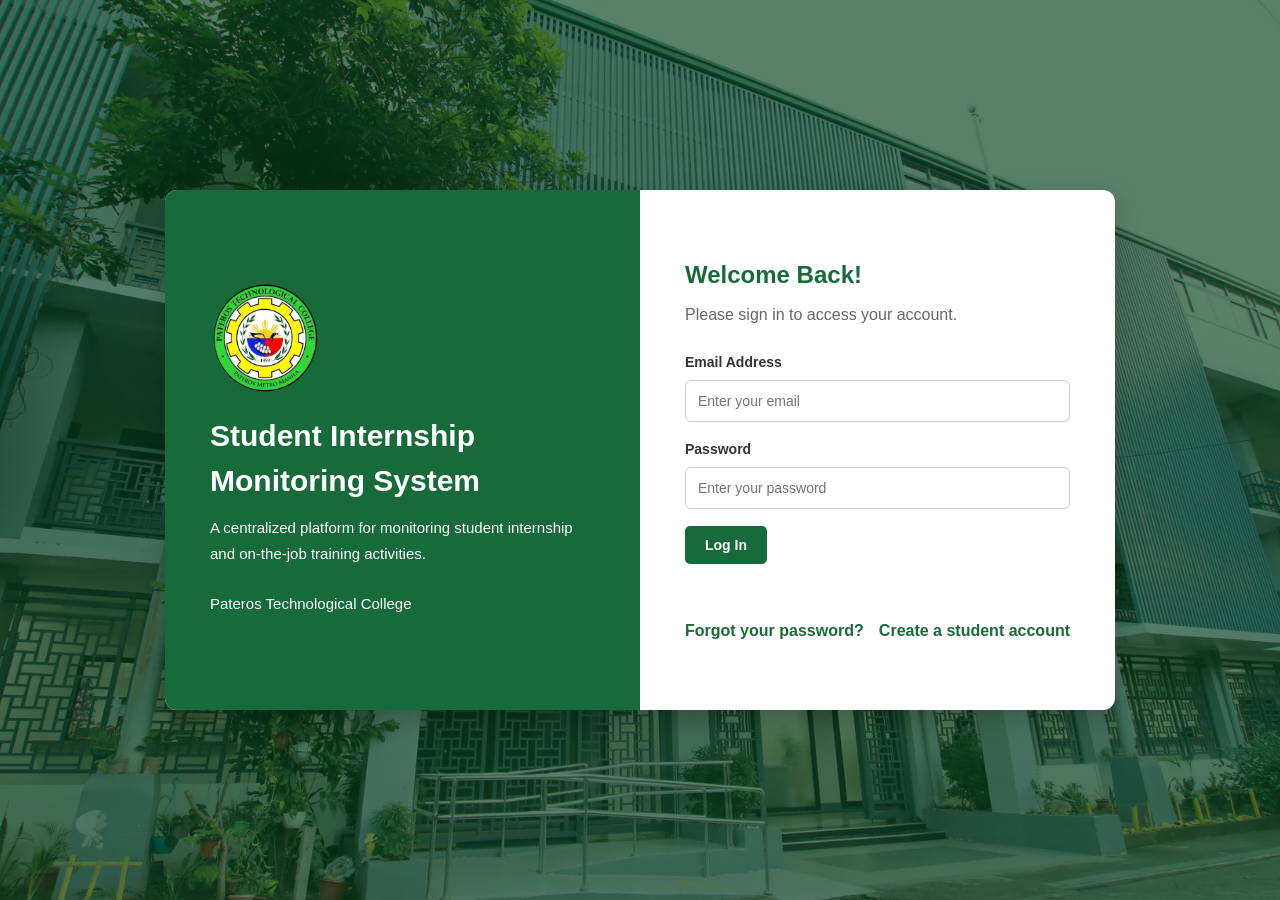
<file: index.html>
<!DOCTYPE html>
<html lang="en">
<head>
    <meta charset="UTF-8">
    <meta name="viewport" content="width=device-width, initial-scale=1.0">
    <title>PTC OJT Monitoring System | Login</title>
    <link rel="stylesheet" href="css/style.css">
</head>
<body>

<main class="login-page">
    <div class="login-container">

        <section class="login-left">
            <img src="css/js/assets/images/ptc-logo.png" alt="PTC Logo">

            <h1>Student Internship<br>Monitoring System</h1>

            <p>
                A centralized platform for monitoring student internship
                and on-the-job training activities.
            </p>

            <p style="margin-top: 25px;">
                Pateros Technological College
            </p>
        </section>

        <section class="login-right">
            <h2>Welcome Back!</h2>
            <p>Please sign in to access your account.</p>

            <form id="loginForm" class="login-form">

                <div class="form-group">
                    <label for="loginEmail">Email Address</label>
                    <input
                        type="email"
                        id="loginEmail"
                        placeholder="Enter your email"
                        required
                    >
                </div>

                <div class="form-group">
                    <label for="loginPassword">Password</label>
                    <input
                        type="password"
                        id="loginPassword"
                        placeholder="Enter your password"
                        required
                    >
                </div>

                <button type="submit" class="primary-button">
                    Log In
                </button>

            </form>

            <p id="loginMessage" class="message"></p>

            <div class="login-links">
                <a href="#" id="forgotPasswordLink">
                    Forgot your password?
                </a>

                <a href="register.html">
                    Create a student account
                </a>
            </div>

            <section id="recoverySection" class="hidden form-container">

                <h3>Recover Student Account</h3>

                <p>
                    Enter your registered student number and email address.
                </p>

                <form id="recoveryForm">

                    <div class="form-group">
                        <label for="recoveryNumber">Student Number</label>
                        <input type="text" id="recoveryNumber" required>
                    </div>

                    <div class="form-group">
                        <label for="recoveryEmail">Registered Email</label>
                        <input type="email" id="recoveryEmail" required>
                    </div>

                    <div class="form-group">
                        <label for="newPassword">New Password</label>
                        <input
                            type="password"
                            id="newPassword"
                            minlength="6"
                            required
                        >
                    </div>

                    <div class="form-actions">
                        <button type="submit" class="primary-button">
                            Reset Password
                        </button>
                    </div>

                </form>

                <p id="recoveryMessage" class="message"></p>

            </section>

        

        </section>

    </div>
</main>

<script src="css/js/app.js"></script>

</body>
</html>
</file>
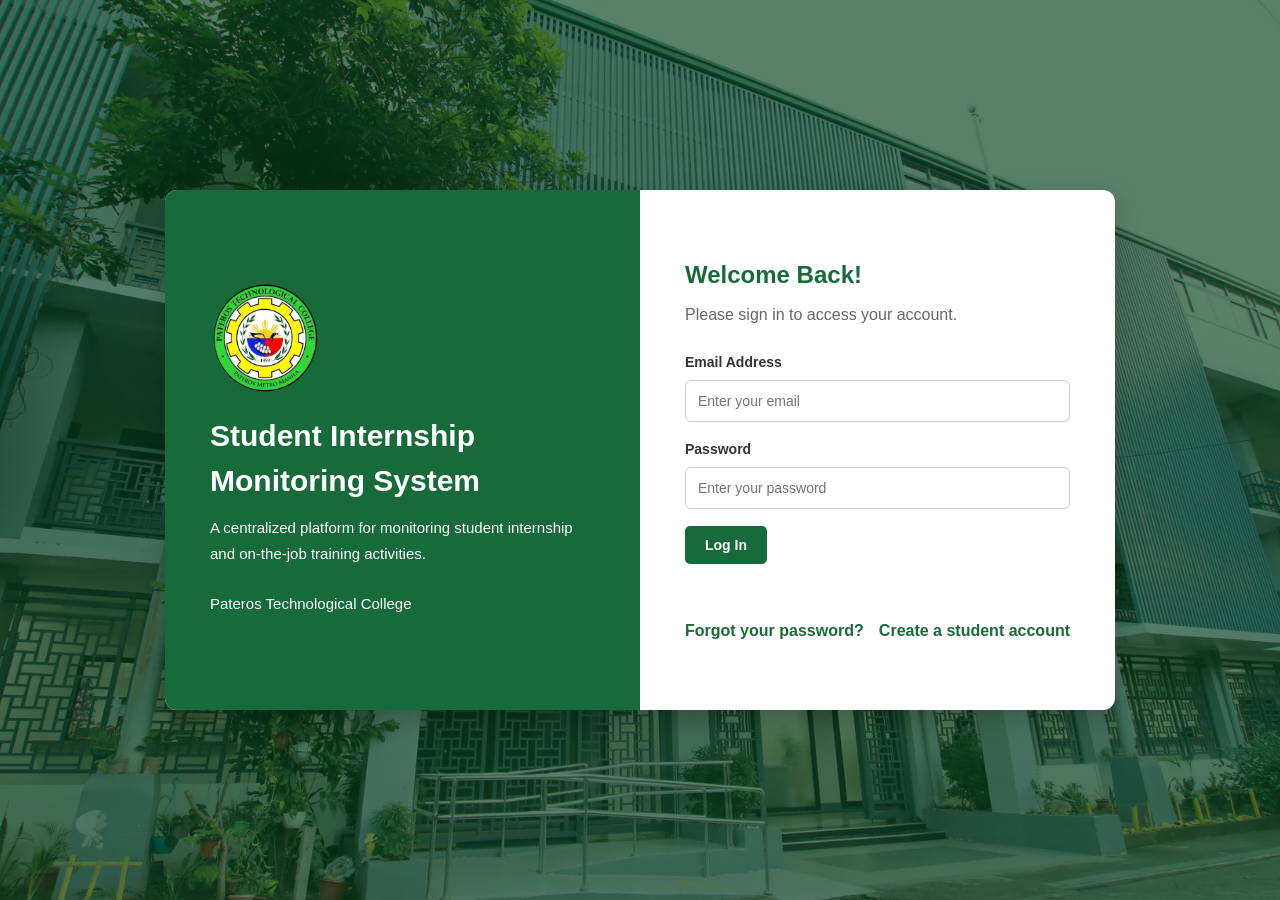
<file: admin.html>
<!DOCTYPE html>
<html lang="en">
<head>
    <meta charset="UTF-8">
    <meta name="viewport" content="width=device-width, initial-scale=1.0">
    <title>Administrator Dashboard | PTC OJT</title>
    <link rel="stylesheet" href="css/style.css">
</head>
<body>

<header class="admin-header">
    <div class="brand">
        <img src="css/js/assets/images/ptc-logo.png" alt="PTC Logo">
        <div>
            <h2>PTC OJT</h2>
            <span>MONITORING SYSTEM</span>
        </div>
    </div>

    <div class="header-right">
        <span>System Administrator</span>
        <button id="adminLogoutButton" class="logout-button">Log Out</button>
    </div>
</header>

<div class="dashboard-layout">

    <!-- SIDEBAR -->
    <aside class="dashboard-sidebar">
        <div class="sidebar-heading">
            <h3>Administrator</h3>
            <p>Navigation Menu</p>
        </div>

        <nav class="sidebar-nav">
            <a href="#admin-overview" class="sidebar-link active">
                <span class="sidebar-icon">⌂</span>
                Dashboard
            </a>

            <a href="#student-registrations" class="sidebar-link">
                <span class="sidebar-icon">♙</span>
                Student Registrations
            </a>
        </nav>

        <div class="sidebar-bottom">
            <button id="adminSidebarLogout" class="sidebar-logout">
                Log Out
            </button>
        </div>
    </aside>

    <!-- MAIN CONTENT -->
    <main class="admin-container dashboard-main">

        <section class="admin-welcome" id="admin-overview">
            <h1>Administrator Dashboard</h1>
            <p>Manage student account registrations and approvals.</p>
        </section>

        <!-- DASHBOARD STATISTICS -->
        <section class="dashboard-stats">
            <div class="stat-card">
                <h3 id="totalStudents">0</h3>
                <p>Total Students</p>
            </div>

            <div class="stat-card">
                <h3 id="pendingStudents">0</h3>
                <p>Pending Registrations</p>
            </div>

            <div class="stat-card">
                <h3 id="approvedStudents">0</h3>
                <p>Approved Accounts</p>
            </div>
        </section>

        <!-- STUDENT REGISTRATIONS -->
        <section class="student-list-section" id="student-registrations">
            <h2>Student Registrations</h2>
            <p>Review student account registration requests.</p>

            <p id="adminMessage" class="message"></p>

            <div class="table-wrapper">
                <table>
                    <thead>
                        <tr>
                            <th>Full Name</th>
                            <th>Student Number</th>
                            <th>Email</th>
                            <th>Course and Section</th>
                            <th>Status</th>
                            <th>Action</th>
                        </tr>
                    </thead>

                    <tbody id="studentTableBody"></tbody>
                </table>
            </div>
        </section>

    </main>
</div>

<script src="css/js/app.js"></script>

</body>
</html>
</file>
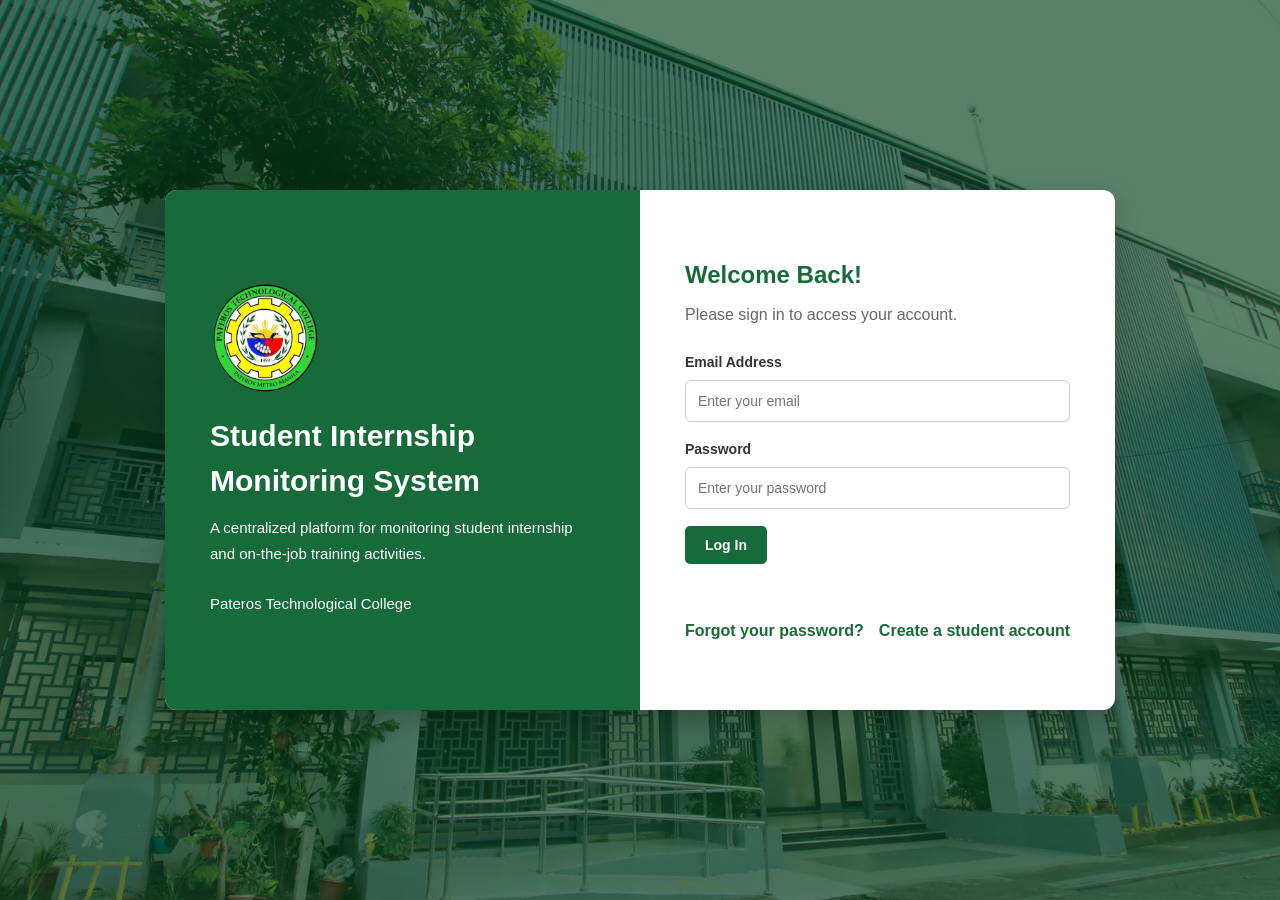
<file: ojt-professor.html>
<!DOCTYPE html>
<html lang="en">
<head>
    <meta charset="UTF-8">
    <meta name="viewport" content="width=device-width, initial-scale=1.0">
    <title>OJT Professor Dashboard | PTC OJT</title>
    <link rel="stylesheet" href="css/style.css">
</head>
<body>

<header class="admin-header">
    <div class="brand">
        <img src="css/js/assets/images/ptc-logo.png" alt="PTC Logo">
        <div>
            <h2>PTC OJT</h2>
            <span>MONITORING SYSTEM</span>
        </div>
    </div>

    <div class="header-right">
        <span>OJT Professor</span>
        <button id="professorLogoutButton" class="logout-button">Log Out</button>
    </div>
</header>

<div class="dashboard-layout">

    <!-- SIDEBAR -->
    <aside class="dashboard-sidebar">
        <div class="sidebar-heading">
            <h3>OJT Professor</h3>
            <p>Navigation Menu</p>
        </div>

        <nav class="sidebar-nav">
            <a href="#professor-dashboard" class="sidebar-link active">
                <span class="sidebar-icon">⌂</span>
                Dashboard
            </a>

            <a href="#students" class="sidebar-link">
                <span class="sidebar-icon">♙</span>
                Student Records
            </a>

            <a href="#placements" class="sidebar-link">
                <span class="sidebar-icon">⌂</span>
                Company Placements
            </a>

            <a href="#requirements" class="sidebar-link">
                <span class="sidebar-icon">▤</span>
                Requirements
            </a>

            <a href="#daily-reports" class="sidebar-link">
                <span class="sidebar-icon">▣</span>
                Daily Reports
            </a>

            <a href="#weekly-reports" class="sidebar-link">
                <span class="sidebar-icon">▤</span>
                Weekly Reports
            </a>

            <a href="#evaluations" class="sidebar-link">
                <span class="sidebar-icon">★</span>
                Evaluation Forms
            </a>

            <a href="#progress" class="sidebar-link">
                <span class="sidebar-icon">◷</span>
                Student Progress
            </a>

            <a href="#reports" class="sidebar-link">
                <span class="sidebar-icon">▥</span>
                Monitoring Reports
            </a>
        </nav>

        <div class="sidebar-bottom">
            <button id="professorSidebarLogout" class="sidebar-logout">
                Log Out
            </button>
        </div>
    </aside>

    <!-- MAIN CONTENT -->
    <main class="admin-container dashboard-main">

        <!-- DASHBOARD -->
        <section class="admin-welcome" id="professor-dashboard">
            <h1>OJT Professor Dashboard</h1>
            <p>Monitor student internship activities and OJT progress.</p>
        </section>

        <!-- STATISTICS -->
        <section class="dashboard-stats">
            <div class="stat-card">
                <h3 id="professorTotalStudents">0</h3>
                <p>Total OJT Students</p>
            </div>

            <div class="stat-card">
                <h3 id="professorPendingPlacements">0</h3>
                <p>Pending Company Placements</p>
            </div>

            <div class="stat-card">
                <h3 id="professorPendingReports">0</h3>
                <p>Submitted Reports</p>
            </div>
        </section>

        <!-- STUDENT RECORDS -->
        <section class="student-list-section" id="students">
            <h2>Student Records</h2>
            <p>View the registered students and their account information.</p>

            <div class="table-wrapper">
                <table>
                    <thead>
                <tr>
                   <th>Student Name</th>
                    <th>Student Number</th>
                  <th>Email</th>
                   <th>Course and Section</th>
                </tr>
                </thead>

                    <tbody id="professorStudentTableBody"></tbody>
                </table>
            </div>
        </section>

        <!-- COMPANY PLACEMENTS -->
        <section class="student-list-section" id="placements">
            <h2>Company Placement Requests</h2>
            <p>Review and approve or reject student company placement submissions.</p>

            <div class="table-wrapper">
                <table>
                    <thead>
                        <tr>
                            <th>Student Name</th>
                            <th>Company Name</th>
                            <th>Company Address</th>
                            <th>Contact Person</th>
                            <th>Contact Number</th>
                            <th>Status</th>
                            <th>Action</th>
                        </tr>
                    </thead>

                    <tbody id="professorPlacementTableBody"></tbody>
                </table>
            </div>
        </section>

        <!-- REQUIREMENTS -->
        <section class="student-list-section" id="requirements">
            <h2>Student Requirements</h2>
            <p>Review submitted OJT requirements and provide verification feedback.</p>

            <div class="table-wrapper">
                <table>
                    <thead>
                        <tr>
                            <th>Student Name</th>
                            <th>Requirement</th>
                            <th>Submitted File</th>
                            <th>Date Submitted</th>
                            <th>Status</th>
                            <th>Action</th>
                        </tr>
                    </thead>

                    <tbody id="professorRequirementTable"></tbody>
                </table>
            </div>
        </section>

        <!-- DAILY REPORTS -->
        <section class="student-list-section" id="daily-reports">
            <h2>Daily Attendance and Activity Reports</h2>
            <p>Monitor student attendance, activities, and rendered hours.</p>

            <div class="table-wrapper">
                <table>
                    <thead>
                        <tr>
                            <th>Student Name</th>
                            <th>Date</th>
                            <th>Time In</th>
                            <th>Time Out</th>
                            <th>Activities</th>
                            <th>Rendered Hours</th>
                        </tr>
                    </thead>

                    <tbody id="professorDailyReportTableBody"></tbody>
                </table>
            </div>
        </section>

        <!-- WEEKLY REPORTS -->
        <section class="student-list-section" id="weekly-reports">
            <h2>Weekly Narrative Reports</h2>
            <p>View student weekly activities and submitted pictures.</p>

            <div class="table-wrapper">
                <table>
                    <thead>
                        <tr>
                            <th>Student Name</th>
                            <th>Week Start</th>
                            <th>Week End</th>
                            <th>Narrative Report</th>
                            <th>Pictures</th>
                            <th>Date Submitted</th>
                        </tr>
                    </thead>

                    <tbody id="professorWeeklyReportTableBody"></tbody>
                </table>
            </div>
        </section>

        <!-- EVALUATION FORMS -->
        <section class="student-list-section" id="evaluations">
            <h2>Evaluation Forms</h2>
            <p>Upload the evaluation form that students can download and print for their company supervisor.</p>

            <form id="evaluationFormUpload" class="form-container">

                <div class="form-group">
                    <label for="evaluationTitle">Evaluation Form Title</label>
                    <input
                        type="text"
                        id="evaluationTitle"
                        placeholder="Enter evaluation form title"
                        required
                    >
                </div>

                <div class="form-group">
                    <label for="evaluationDescription">Description</label>
                    <textarea
                        id="evaluationDescription"
                        placeholder="Enter a short description"
                    ></textarea>
                </div>

                <div class="form-group">
                    <label for="evaluationFile">Select Evaluation Form</label>
                    <input
                        type="file"
                        id="evaluationFile"
                        accept=".pdf,.jpg,.jpeg,.png"
                        required
                    >
                </div>

                <button type="submit" class="primary-button">
                    Upload Evaluation Form
                </button>

                <p id="evaluationMessage" class="message"></p>
            </form>

            <h3>Uploaded Evaluation Forms</h3>

            <div class="table-wrapper">
                <table>
                    <thead>
                        <tr>
                            <th>Form Title</th>
                            <th>Description</th>
                            <th>File</th>
                            <th>Date Uploaded</th>
                            <th>Action</th>
                        </tr>
                    </thead>

                    <tbody id="professorEvaluationTable"></tbody>
                </table>
            </div>
        </section>

        <!-- STUDENT PROGRESS -->
        <section class="student-list-section" id="progress">
            <h2>Student OJT Progress</h2>
            <p>Monitor the rendered hours and submitted OJT records of students.</p>

            <div class="table-wrapper">
                <table>
                    <thead>
                        <tr>
                            <th>Student Name</th>
                            <th>Company</th>
                            <th>Rendered Hours</th>
                            <th>Required Hours</th>
                            <th>Daily Reports</th>
                            <th>Weekly Reports</th>
                            <th>Requirements</th>
                        </tr>
                    </thead>

                    <tbody id="professorProgressTable"></tbody>
                </table>
            </div>
        </section>

        <!-- MONITORING REPORTS -->
        <section class="student-list-section" id="reports">
            <h2>OJT Monitoring Reports</h2>
            <p>View the overall OJT monitoring summary.</p>

            <div class="dashboard-stats report-stats">
                <div class="stat-card">
                    <h3 id="reportTotalHours">0</h3>
                    <p>Total Rendered Hours</p>
                </div>

                <div class="stat-card">
                    <h3 id="reportDailyCount">0</h3>
                    <p>Total Daily Reports</p>
                </div>

                <div class="stat-card">
                    <h3 id="reportWeeklyCount">0</h3>
                    <p>Total Weekly Reports</p>
                </div>
            </div>

            <button id="printReportButton" class="primary-button">
                Print Monitoring Report
            </button>
        </section>

    </main>
</div>

<script src="css/js/app.js"></script>

</body>
</html>
</file>
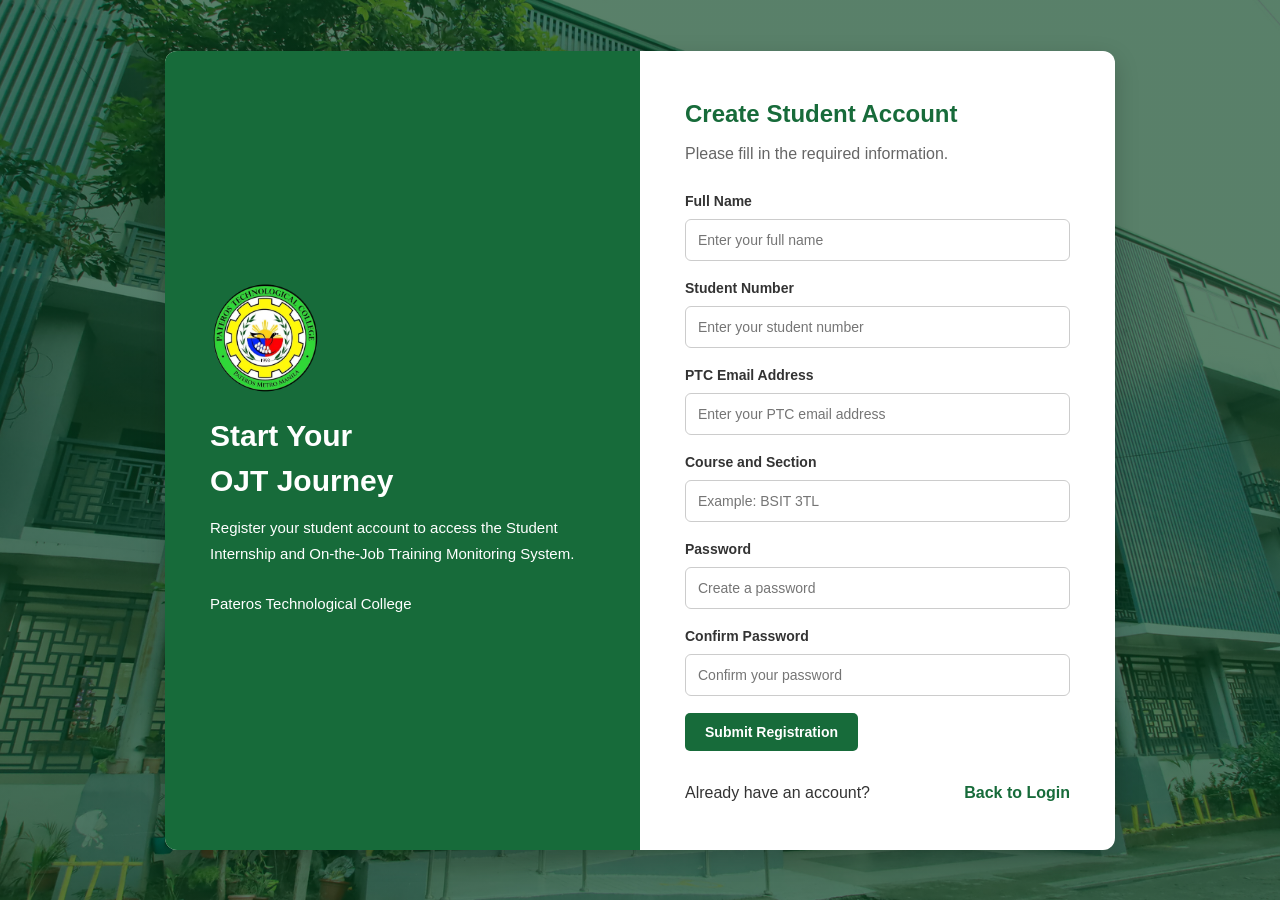
<file: register.html>
<!DOCTYPE html>
<html lang="en">
<head>
    <meta charset="UTF-8">
    <meta name="viewport" content="width=device-width, initial-scale=1.0">
    <title>PTC OJT Monitoring System | Registration</title>
    <link rel="stylesheet" href="css/style.css">
</head>
<body>

<main class="login-page">
    <div class="login-container">

        <section class="login-left">
            <img src="css/js/assets/images/ptc-logo.png" alt="PTC Logo">

            <h1>Start Your<br>OJT Journey</h1>

            <p>
                Register your student account to access the Student
                Internship and On-the-Job Training Monitoring System.
            </p>

            <p style="margin-top: 25px;">
                Pateros Technological College
            </p>
        </section>

        <section class="login-right">

            <h2>Create Student Account</h2>
            <p>Please fill in the required information.</p>

            <form id="registrationForm" class="login-form">

                <div class="form-group">
                    <label for="studentName">Full Name</label>
                    <input
                        type="text"
                        id="studentName"
                        placeholder="Enter your full name"
                        required
                    >
                </div>

                <div class="form-group">
                    <label for="studentNumber">Student Number</label>
                    <input
                        type="text"
                        id="studentNumber"
                        placeholder="Enter your student number"
                        required
                    >
                </div>

                <div class="form-group">
                    <label for="studentEmail">PTC Email Address</label>
                    <input
                        type="email"
                        id="studentEmail"
                        placeholder="Enter your PTC email address"
                        required
                    >
                </div>

                <div class="form-group">
                    <label for="studentCourse">Course and Section</label>
                    <input
                        type="text"
                        id="studentCourse"
                        placeholder="Example: BSIT 3TL"
                        required
                    >
                </div>

                <div class="form-group">
                    <label for="studentPassword">Password</label>
                    <input
                        type="password"
                        id="studentPassword"
                        minlength="6"
                        placeholder="Create a password"
                        required
                    >
                </div>

                <div class="form-group">
                    <label for="confirmPassword">Confirm Password</label>
                    <input
                        type="password"
                        id="confirmPassword"
                        placeholder="Confirm your password"
                        required
                    >
                </div>

                <button type="submit" class="primary-button">
                    Submit Registration
                </button>

                <p id="registrationMessage" class="message"></p>

            </form>

            <div class="login-links">
                <span>Already have an account?</span>
                <a href="index.html">Back to Login</a>
            </div>

        </section>

    </div>
</main>

<script src="css/js/app.js"></script>

</body>
</html>
</file>
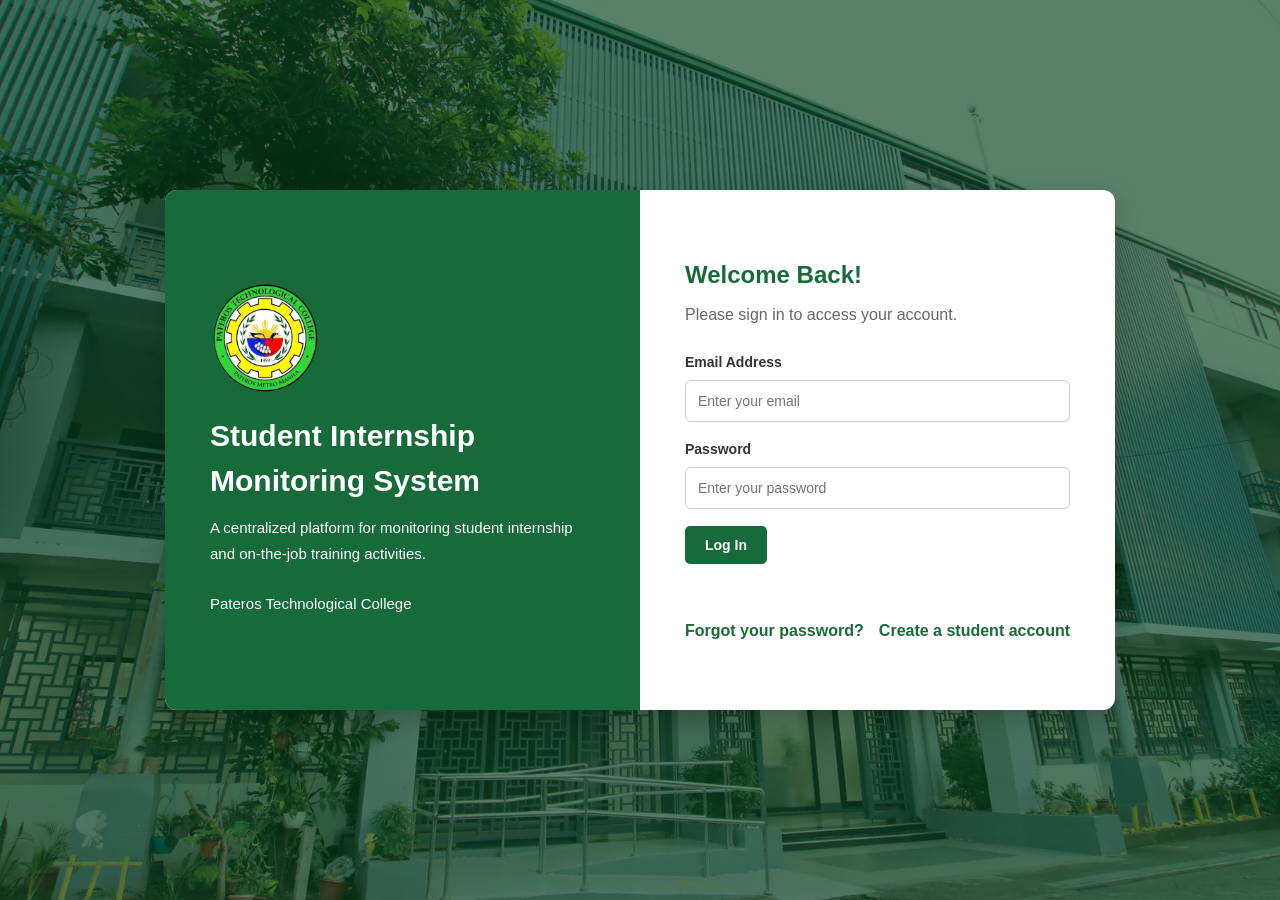
<file: student.html>
<!DOCTYPE html>
<html lang="en">
<head>
    <meta charset="UTF-8">
    <meta name="viewport" content="width=device-width, initial-scale=1.0">
    <title>Student Dashboard | PTC OJT</title>
    <link rel="stylesheet" href="css/style.css">
</head>
<body>

<header class="admin-header">
    <div class="brand">
        <img src="css/js/assets/images/ptc-logo.png" alt="PTC Logo">
        <div>
            <h2>PTC OJT</h2>
            <span>MONITORING SYSTEM</span>
        </div>
    </div>

    <div class="header-right">
        <span>Student Intern</span>
        <button id="logoutButton" class="logout-button">Log Out</button>
    </div>
</header>

<div class="dashboard-layout">

    <!-- SIDEBAR -->
    <aside class="dashboard-sidebar">
        <div class="sidebar-heading">
            <h3>Student Intern</h3>
            <p>Navigation Menu</p>
        </div>

        <nav class="sidebar-nav">
            <a href="#studentDashboard" class="sidebar-link active">
                <span class="sidebar-icon">⌂</span>
                Dashboard
            </a>

            <a href="#profile" class="sidebar-link">
                <span class="sidebar-icon">♙</span>
                My Profile
            </a>

            <a href="#placement" class="sidebar-link">
                <span class="sidebar-icon">⌂</span>
                Company Placement
            </a>

            <a href="#ojt-hours-target" class="sidebar-link">
                <span class="sidebar-icon">◷</span>
                Required OJT Hours
            </a>

            <a href="#requirements" class="sidebar-link">
                <span class="sidebar-icon">▤</span>
                Requirements
            </a>

            <a href="#dailyReports" class="sidebar-link">
                <span class="sidebar-icon">▣</span>
                Daily Attendance
            </a>

            <a href="#weeklyReports" class="sidebar-link">
                <span class="sidebar-icon">▤</span>
                Weekly Reports
            </a>

            <a href="#evaluations" class="sidebar-link">
                <span class="sidebar-icon">★</span>
                Evaluation Forms
            </a>

            <a href="#progress" class="sidebar-link">
                <span class="sidebar-icon">◴</span>
                OJT Progress
            </a>
        </nav>

        <div class="sidebar-bottom">
            <button id="studentSidebarLogout" class="sidebar-logout">
                Log Out
            </button>
        </div>
    </aside>

    <!-- MAIN CONTENT -->
    <main class="admin-container dashboard-main" id="studentDashboard">

        <!-- DASHBOARD -->
        <section class="admin-welcome" id="student-overview">
            <h1>Welcome, <span id="studentName">Student</span>!</h1>
            <p>Welcome to your PTC OJT Monitoring System dashboard.</p>
        </section>

        <!-- DASHBOARD STATISTICS -->
        <section class="dashboard-stats">
            <div class="stat-card">
                <h3 id="ojtStatus">Not Started</h3>
                <p>OJT Status</p>
            </div>

            <div class="stat-card">
                <h3 id="accountStatus">Pending</h3>
                <p>Account Status</p>
            </div>

            <div class="stat-card">
                <h3 id="renderedHours">0</h3>
                <p>Rendered Hours</p>
            </div>
        </section>

        <!-- STUDENT PROFILE -->
        <section class="student-profile-section" id="profile">
            <div class="section-heading-row">
                <div>
                    <h2>My Profile</h2>
                    <p>View and manage your student information.</p>
                </div>

                <button type="button" id="editProfileButton" class="secondary-button">
                    Edit Information
                </button>
            </div>

            <div class="profile-details">
                <div class="profile-item">
                    <strong>Full Name</strong>
                    <span id="profileName">-</span>
                </div>

                <div class="profile-item">
                    <strong>Student Number</strong>
                    <span id="profileNumber">-</span>
                </div>

                <div class="profile-item">
                    <strong>PTC Email</strong>
                    <span id="profileEmail">-</span>
                </div>

                <div class="profile-item">
                    <strong>Course and Section</strong>
                    <span id="profileCourse">-</span>
                </div>
            </div>

            <!-- EDIT PROFILE FORM -->
            <form id="editProfileForm" class="form-container hidden">

                <h3>Edit Student Information</h3>

                <div class="form-group">
                    <label for="editProfileName">Full Name</label>
                    <input
                        type="text"
                        id="editProfileName"
                        required
                    >
                </div>

                <div class="form-group">
                    <label for="editProfileEmail">PTC Email</label>
                    <input
                        type="email"
                        id="editProfileEmail"
                        required
                    >
                </div>

                <div class="form-group">
                    <label for="editProfileCourse">Course and Section</label>
                    <input
                        type="text"
                        id="editProfileCourse"
                        required
                    >
                </div>

                <div class="form-actions">
                    <button type="submit" class="primary-button">
                        Save Changes
                    </button>

                    <button type="button" id="cancelProfileEdit" class="secondary-button">
                        Cancel
                    </button>
                </div>

                <p id="profileEditMessage" class="message"></p>
            </form>
        </section>

        <!-- COMPANY PLACEMENT -->
        <section class="student-profile-section" id="placement">
            <h2>Company Placement</h2>
            <p>Submit your proposed OJT company placement for professor review.</p>

            <div class="placement-information">
                <p>
                    <strong>Company Name:</strong>
                    <span id="studentCompanyName">Not submitted</span>
                </p>

                <p>
                    <strong>Company Address:</strong>
                    <span id="studentCompanyAddress">Not submitted</span>
                </p>

                <p>
                    <strong>Placement Status:</strong>
                    <span id="studentPlacementStatus">Not Submitted</span>
                </p>

                <p id="placementFeedback" class="message"></p>
            </div>

            <form id="placementForm" class="form-container">

                <h3>Submit Company Placement</h3>

                <div class="form-group">
                    <label for="companyName">Company Name</label>
                    <input
                        type="text"
                        id="companyName"
                        placeholder="Enter company name"
                        required
                    >
                </div>

                <div class="form-group">
                    <label for="companyAddress">Company Address</label>
                    <input
                        type="text"
                        id="companyAddress"
                        placeholder="Enter company address"
                        required
                    >
                </div>

                <div class="form-group">
                    <label for="companyContactPerson">Contact Person</label>
                    <input
                        type="text"
                        id="companyContactPerson"
                        placeholder="Enter contact person"
                        required
                    >
                </div>

                <div class="form-group">
                    <label for="companyContactNumber">Contact Number</label>
                    <input
                        type="tel"
                        id="companyContactNumber"
                        placeholder="Enter contact number"
                        required
                    >
                </div>

                <button type="submit" id="placementSubmitButton" class="primary-button">
                    Submit Company Placement
                </button>

                <p id="placementMessage" class="message"></p>
            </form>
        </section>

        <!-- LOCKED OJT FEATURES -->
        <div id="unlockedOjtFeatures" class="hidden">

            <!-- REQUIRED OJT HOURS -->
            <section class="student-profile-section" id="ojt-hours-target">
                <h2>Required OJT Hours</h2>
                <p>
                    Set your required OJT hours before submitting daily attendance.
                    Use the total hours required by your program.
                </p>

                <form id="requiredHoursForm" class="form-container">

                    <div class="form-group">
                        <label for="requiredOjtHours">Required OJT Hours</label>
                        <input
                            type="number"
                            id="requiredOjtHours"
                            min="1"
                            step="1"
                            placeholder="Enter your required OJT hours"
                            required
                        >
                    </div>

                    <button type="submit" id="saveRequiredHoursButton" class="primary-button">
                        Save Required Hours
                    </button>

                    <p id="requiredHoursMessage" class="message"></p>
                </form>

                <p>
                    <strong>Current Target:</strong>
                    <span id="requiredHoursDisplay">Not yet set</span>
                </p>
            </section>

            <!-- REQUIREMENTS -->
            <section class="student-list-section" id="requirements">
                <h2>OJT Requirements</h2>
                <p>Upload the documents required for your OJT.</p>

                <form id="requirementForm" class="form-container">

                    <div class="form-group">
                        <label for="requirementName">Requirement Name</label>
                        <input
                            type="text"
                            id="requirementName"
                            placeholder="Enter requirement name"
                            required
                        >
                    </div>

                    <div class="form-group">
                        <label for="requirementFile">Upload Requirement File</label>
                        <input
                            type="file"
                            id="requirementFile"
                            required
                        >
                    </div>

                    <button type="submit" class="primary-button">
                        Submit Requirement
                    </button>

                    <p id="requirementMessage" class="message"></p>
                </form>

                <h3>Submitted Requirements</h3>

                <div class="table-wrapper">
                    <table>
                        <thead>
                            <tr>
                                <th>Requirement</th>
                                <th>Submitted File</th>
                                <th>Date Submitted</th>
                                <th>Status</th>
                                <th>Feedback</th>
                            </tr>
                        </thead>

                        <tbody id="studentRequirementTable"></tbody>
                    </table>
                </div>
            </section>

            <!-- DAILY ATTENDANCE -->
            <section class="student-list-section" id="dailyReports">
                <h2>Daily Attendance and Activity Report</h2>
                <p>Record your daily attendance and activities during your OJT.</p>

                <p id="dailyHoursLockMessage" class="message"></p>

                <form id="dailyReportForm" class="form-container">

                    <div class="form-group">
                        <label for="reportDate">Attendance Date</label>
                        <input
                            type="date"
                            id="reportDate"
                            required
                        >
                    </div>

                    <div class="form-group">
                        <label for="timeIn">Time In</label>
                        <input
                            type="time"
                            id="timeIn"
                            required
                        >
                    </div>

                    <div class="form-group">
                        <label for="timeOut">Time Out</label>
                        <input
                            type="time"
                            id="timeOut"
                            required
                        >
                    </div>

                    <div class="form-group">
                        <label for="dailyActivities">Daily Activities</label>
                        <textarea
                            id="dailyActivities"
                            placeholder="Describe the activities you performed today"
                            required
                        ></textarea>
                    </div>

                    <button type="submit" class="primary-button">
                        Submit Daily Report
                    </button>

                    <p id="dailyReportMessage" class="message"></p>
                </form>

                <h3>Daily Attendance History</h3>

                <div class="table-wrapper">
                    <table>
                        <thead>
                            <tr>
                                <th>Date</th>
                                <th>Time In</th>
                                <th>Time Out</th>
                                <th>Activities</th>
                                <th>Rendered Hours</th>
                            </tr>
                        </thead>

                        <tbody id="studentDailyReportHistory"></tbody>
                    </table>
                </div>
            </section>

            <!-- WEEKLY REPORTS -->
            <section class="student-list-section" id="weeklyReports">
                <h2>Weekly Narrative Report</h2>
                <p>
                    Submit your weekly OJT activities and upload at least five pictures
                    as documentation.
                </p>

                <form id="weeklyReportForm" class="form-container">

                    <div class="form-group">
                        <label for="weekStart">Week Start Date</label>
                        <input
                            type="date"
                            id="weekStart"
                            required
                        >
                    </div>

                    <div class="form-group">
                        <label for="weekEnd">Week End Date</label>
                        <input
                            type="date"
                            id="weekEnd"
                            required
                        >
                    </div>

                    <div class="form-group">
                        <label for="weeklyNarrative">Weekly Narrative</label>
                        <textarea
                            id="weeklyNarrative"
                            placeholder="Describe your activities and experiences for the week"
                            required
                        ></textarea>
                    </div>

                    <div class="form-group">
                        <label for="weeklyPictures">Upload Pictures (Minimum of 5)</label>
                        <input
                            type="file"
                            id="weeklyPictures"
                            accept="image/*"
                            multiple
                            required
                        >
                    </div>

                    <button type="submit" class="primary-button">
                        Submit Weekly Report
                    </button>

                    <p id="weeklyReportMessage" class="message"></p>
                </form>

                <h3>Weekly Report History</h3>

                <div class="table-wrapper">
                    <table>
                        <thead>
                            <tr>
                                <th>Week Start</th>
                                <th>Week End</th>
                                <th>Narrative</th>
                                <th>Pictures</th>
                                <th>Date Submitted</th>
                            </tr>
                        </thead>

                        <tbody id="studentWeeklyReportHistory"></tbody>
                    </table>
                </div>
            </section>

            <!-- EVALUATION FORMS -->
            <section class="student-list-section" id="evaluations">
                <h2>Company Evaluation Forms</h2>
                <p>
                    Download and print the evaluation form. Give it to your company
                    supervisor for completion.
                </p>

                <div class="table-wrapper">
                    <table>
                        <thead>
                            <tr>
                                <th>Evaluation Form</th>
                                <th>Description</th>
                                <th>File</th>
                                <th>Date Uploaded</th>
                            </tr>
                        </thead>

                        <tbody id="studentEvaluationTable"></tbody>
                    </table>
                </div>
            </section>

            <!-- OJT PROGRESS -->
            <section class="student-profile-section" id="progress">
                <h2>My OJT Progress</h2>
                <p>Monitor your rendered hours and submitted OJT records.</p>

                <div class="progress-information">
                    <p>
                        <strong>Company:</strong>
                        <span id="progressCompany">Not yet approved</span>
                    </p>

                    <p>
                        <strong>Rendered Hours:</strong>
                        <span id="progressHours">0</span>
                    </p>

                    <p>
                        <strong>Daily Reports:</strong>
                        <span id="progressDailyCount">0</span>
                    </p>

                    <p>
                        <strong>Weekly Reports:</strong>
                        <span id="progressWeeklyCount">0</span>
                    </p>

                    <p>
                        <strong>Submitted Requirements:</strong>
                        <span id="progressRequirementCount">0</span>
                    </p>
                </div>

                <div class="progress-summary">
                    <div class="progress-label-row">
                        <strong>OJT Completion</strong>
                        <strong id="progressPercent">0%</strong>
                    </div>

                    <div class="progress-bar-track" id="progressBarTrack">
                        <div class="progress-bar-fill" id="progressBarFill"></div>
                    </div>

                    <div class="progress-hours-details">
                        <p>
                            Completed:
                            <strong id="completedHours">0 hours</strong>
                        </p>

                        <p>
                            Remaining:
                            <strong id="remainingHours">Not yet set</strong>
                        </p>

                        <p>
                            Required:
                            <strong id="progressRequiredHours">Not yet set</strong>
                        </p>
                    </div>
                </div>
            </section>

        </div>

        <!-- LOCKED FEATURE MESSAGE -->
        <section id="placementLockMessage" class="student-profile-section">
            <h2>OJT Features Locked</h2>
            <p>
                Your OJT features will become available after your proposed company
                placement has been approved by your OJT Professor.
            </p>
        </section>

    </main>
</div>

<script src="css/js/app.js"></script>

</body>
</html>
</file>
<file: css/style.css>
/* =========================================
   GENERAL SETTINGS
========================================= */

* {
    margin: 0;
    padding: 0;
    box-sizing: border-box;
}

html {
    scroll-behavior: smooth;
    scroll-padding-top: 25px;
}

body {
    font-family: Arial, sans-serif;
    background-color: #f4f7f5;
    color: #333;
    line-height: 1.5;
}

.hidden {
    display: none !important;
}

button,
input,
textarea,
select {
    font-family: inherit;
}

button {
    cursor: pointer;
}

.message {
    margin-top: 12px;
    font-size: 14px;
}

.success-message {
    color: #176b3a;
}

.error-message {
    color: #c62828;
}

/* =========================================
   LOGIN AND REGISTRATION
========================================= */

.login-page {
    min-height: 100vh;
    display: flex;
    align-items: center;
    justify-content: center;
    padding: 25px;
    background-image: linear-gradient(
        rgba(0, 60, 25, 0.65),
        rgba(0, 60, 25, 0.65)
    ), url("../css/js/assets/images/ptc-background.jpg");
    background-size: cover;
    background-position: center;
}

.login-container {
    width: 100%;
    max-width: 950px;
    min-height: 520px;
    display: grid;
    grid-template-columns: 1fr 1fr;
    background: white;
    border-radius: 12px;
    overflow: hidden;
    box-shadow: 0 8px 25px rgba(0, 0, 0, 0.2);
}

.login-left {
    background: #176b3a;
    color: white;
    padding: 45px;
    display: flex;
    flex-direction: column;
    justify-content: center;
}

.login-left img {
    width: 110px;
    height: 110px;
    object-fit: contain;
    margin-bottom: 20px;
}

.login-left h1 {
    font-size: 30px;
    margin-bottom: 12px;
}

.login-left p {
    font-size: 15px;
    line-height: 1.7;
}

.login-right {
    padding: 45px;
    display: flex;
    flex-direction: column;
    justify-content: center;
}

.login-right h2 {
    color: #176b3a;
    margin-bottom: 10px;
}

.login-right > p {
    color: #666;
    margin-bottom: 25px;
}

.login-form,
.form-container {
    width: 100%;
}

.form-group {
    display: flex;
    flex-direction: column;
    margin-bottom: 17px;
}

.form-group label {
    font-weight: 600;
    font-size: 14px;
    margin-bottom: 7px;
}

.form-group input,
.form-group textarea,
.form-group select {
    width: 100%;
    padding: 12px;
    border: 1px solid #ccc;
    border-radius: 6px;
    font-size: 14px;
    background: white;
    color: #333;
}

.form-group textarea {
    min-height: 110px;
    resize: vertical;
}

.form-group input:focus,
.form-group textarea:focus,
.form-group select:focus {
    outline: none;
    border-color: #176b3a;
    box-shadow: 0 0 0 2px rgba(23, 107, 58, 0.12);
}

.login-links {
    margin-top: 18px;
    display: flex;
    justify-content: space-between;
    flex-wrap: wrap;
    gap: 10px;
}

.login-links a,
.login-right a {
    color: #176b3a;
    text-decoration: none;
    font-weight: 600;
}

.login-links a:hover,
.login-right a:hover {
    text-decoration: underline;
}

/* =========================================
   HEADER
========================================= */

.admin-header {
    width: 100%;
    min-height: 78px;
    padding: 15px 40px;
    background: #176b3a;
    color: white;
    display: flex;
    justify-content: space-between;
    align-items: center;
    gap: 20px;
    position: relative;
    z-index: 10;
}

.brand {
    display: flex;
    align-items: center;
    gap: 13px;
}

.brand img {
    width: 48px;
    height: 48px;
    object-fit: contain;
}

.brand h2 {
    font-size: 21px;
    line-height: 1.2;
}

.brand span {
    font-size: 10px;
    letter-spacing: 1.5px;
}

.header-right {
    display: flex;
    align-items: center;
    gap: 20px;
    font-size: 14px;
    font-weight: 600;
}

.logout-button {
    border: none;
    background: #c62828;
    color: white;
    padding: 10px 18px;
    border-radius: 5px;
    font-weight: 600;
}

.logout-button:hover {
    background: #a91f1f;
}

/* =========================================
   DASHBOARD LAYOUT AND SIDEBAR
========================================= */

.dashboard-layout {
    min-height: calc(100vh - 78px);
    display: flex;
    align-items: stretch;
}

.dashboard-sidebar {
    width: 245px;
    flex: 0 0 245px;
    background: #145c32;
    color: white;
    display: flex;
    flex-direction: column;
    min-height: calc(100vh - 78px);
    position: sticky;
    top: 0;
    align-self: flex-start;
    max-height: calc(100vh - 78px);
    overflow-y: auto;
}

.sidebar-heading {
    padding: 25px 22px 20px;
    border-bottom: 1px solid rgba(255, 255, 255, 0.15);
}

.sidebar-heading h3 {
    font-size: 18px;
    margin-bottom: 3px;
}

.sidebar-heading p {
    font-size: 12px;
    color: #d5e8dc;
}

.sidebar-nav {
    padding: 15px 10px;
    display: flex;
    flex-direction: column;
    gap: 5px;
}

.sidebar-link {
    display: flex;
    align-items: center;
    gap: 12px;
    padding: 12px 13px;
    border-radius: 6px;
    color: #edf7f0;
    text-decoration: none;
    font-size: 14px;
    transition: background 0.2s ease, color 0.2s ease;
}

.sidebar-link:hover,
.sidebar-link.active {
    background: #e8f3eb;
    color: #145c32;
}

.sidebar-icon {
    width: 20px;
    text-align: center;
    font-size: 18px;
}

.sidebar-bottom {
    padding: 15px;
    margin-top: auto;
}

.sidebar-logout {
    display: none;
    width: 100%;
    padding: 11px;
    background: #c62828;
    color: white;
    border: none;
    border-radius: 5px;
    font-weight: 600;
}

.sidebar-logout:hover {
    background: #a91f1f;
}

.dashboard-main {
    flex: 1;
    min-width: 0;
    max-width: none !important;
    width: auto;
    margin: 0;
    padding: 35px;
}

/* =========================================
   DASHBOARD CONTENT
========================================= */

body:has(.admin-container) {
    background-color: #f4f7f5;
    background-image: url("../css/js/assets/images/ptc-background.jpg");
    background-size: cover;
    background-position: center;
    background-attachment: fixed;
}

.admin-container {
    max-width: 1400px;
    margin: auto;
    padding: 35px;
}

.admin-welcome {
    background: white;
    padding: 25px;
    border-radius: 10px;
    margin-bottom: 25px;
    box-shadow: 0 2px 8px rgba(0, 0, 0, 0.06);
    scroll-margin-top: 25px;
}

.admin-welcome h1 {
    color: #176b3a;
    font-size: 26px;
    margin-bottom: 7px;
}

.admin-welcome p {
    color: #666;
}

.dashboard-stats {
    display: grid;
    grid-template-columns: repeat(3, minmax(0, 1fr));
    gap: 20px;
    margin-bottom: 25px;
}

.stat-card {
    background: white;
    padding: 25px;
    border-radius: 10px;
    border-left: 5px solid #176b3a;
    box-shadow: 0 2px 8px rgba(0, 0, 0, 0.06);
    text-align: center;
}

.stat-card h3 {
    color: #176b3a;
    font-size: 28px;
    margin-bottom: 5px;
    overflow-wrap: anywhere;
}

.stat-card p {
    color: #666;
    font-size: 14px;
}

/* =========================================
   SECTIONS AND CARDS
========================================= */

.student-list-section,
.student-profile-section {
    background: white;
    padding: 25px;
    border-radius: 10px;
    margin-bottom: 25px;
    box-shadow: 0 2px 8px rgba(0, 0, 0, 0.06);
    scroll-margin-top: 25px;
}

.student-list-section h2,
.student-profile-section h2 {
    color: #176b3a;
    font-size: 21px;
    margin-bottom: 8px;
}

.student-list-section > p,
.student-profile-section > p {
    color: #666;
    margin-bottom: 18px;
    font-size: 14px;
}

.student-list-section h3,
.student-profile-section h3 {
    color: #176b3a;
    margin: 22px 0 12px;
    font-size: 17px;
}

.section-heading-row {
    display: flex;
    justify-content: space-between;
    align-items: center;
    gap: 15px;
    margin-bottom: 20px;
}

.section-heading-row p {
    color: #666;
    font-size: 14px;
}

/* =========================================
   TABLES
========================================= */

.table-wrapper {
    width: 100%;
    overflow-x: auto;
    margin-top: 18px;
}

table {
    width: 100%;
    min-width: 650px;
    border-collapse: collapse;
    background: white;
}

thead {
    background: #176b3a;
    color: white;
}

th,
td {
    padding: 13px 14px;
    text-align: left;
    border-bottom: 1px solid #e5e5e5;
    font-size: 13px;
    vertical-align: middle;
}

th {
    font-weight: 600;
    white-space: nowrap;
}

tbody tr:hover {
    background: #f4f8f5;
}

tbody tr:last-child td {
    border-bottom: none;
}

/* =========================================
   BUTTONS
========================================= */

.primary-button {
    background: #176b3a;
    color: white;
    border: none;
    padding: 11px 20px;
    border-radius: 5px;
    font-size: 14px;
    font-weight: 600;
    transition: background 0.2s ease;
}

.primary-button:hover {
    background: #10552d;
}

.primary-button:disabled {
    background: #999;
    cursor: not-allowed;
}

.secondary-button {
    background: #e8f3eb;
    color: #176b3a;
    border: 1px solid #176b3a;
    padding: 10px 17px;
    border-radius: 5px;
    font-size: 14px;
    font-weight: 600;
}

.secondary-button:hover {
    background: #d8eadf;
}

.form-actions {
    display: flex;
    flex-wrap: wrap;
    gap: 10px;
    margin-top: 15px;
}

/* =========================================
   FORM CONTAINERS
========================================= */

.form-container {
    margin-top: 20px;
    padding: 20px;
    background: #f8faf8;
    border: 1px solid #e2eae4;
    border-radius: 8px;
}

.form-container h3 {
    margin-top: 0;
}

.form-container .primary-button {
    margin-top: 5px;
}

.form-container .message {
    margin-bottom: 0;
}

/* =========================================
   PROFILE
========================================= */

.profile-details {
    display: grid;
    grid-template-columns: repeat(2, minmax(0, 1fr));
    gap: 15px;
}

.profile-item {
    padding: 15px;
    background: #f0f6f1;
    border-radius: 7px;
    display: flex;
    flex-direction: column;
    gap: 5px;
    min-width: 0;
}

.profile-item strong {
    color: #176b3a;
    font-size: 13px;
}

.profile-item span {
    overflow-wrap: anywhere;
}

/* =========================================
   PLACEMENT INFORMATION
========================================= */

.placement-information {
    padding: 18px;
    margin: 15px 0;
    background: #f0f6f1;
    border-radius: 7px;
}

.placement-information p {
    margin-bottom: 8px;
    font-size: 14px;
}

.placement-information p:last-child {
    margin-bottom: 0;
}

.placement-information strong {
    color: #176b3a;
}

/* =========================================
   OJT PROGRESS BAR
========================================= */

.progress-information {
    display: grid;
    grid-template-columns: repeat(2, minmax(0, 1fr));
    gap: 12px;
    margin: 20px 0;
}

.progress-information p {
    background: #f0f6f1;
    padding: 14px;
    border-radius: 6px;
    font-size: 14px;
}

.progress-information strong {
    color: #176b3a;
}

.progress-summary {
    margin-top: 25px;
    padding: 20px;
    background: #f8faf8;
    border: 1px solid #e2eae4;
    border-radius: 8px;
}

.progress-label-row {
    display: flex;
    justify-content: space-between;
    gap: 10px;
    margin-bottom: 12px;
    color: #176b3a;
}

.progress-bar-track {
    width: 100%;
    height: 18px;
    background: #e0e7e2;
    border-radius: 20px;
    overflow: hidden;
}

.progress-bar-fill {
    width: 0%;
    height: 100%;
    background: #176b3a;
    border-radius: 20px;
    transition: width 0.8s ease-in-out;
}

.progress-hours-details {
    display: flex;
    flex-wrap: wrap;
    justify-content: space-between;
    gap: 12px;
    margin-top: 15px;
}

.progress-hours-details p {
    font-size: 13px;
    color: #555;
}

.progress-hours-details strong {
    color: #176b3a;
}

/* =========================================
   STATUS LABELS
========================================= */

.status-approved,
.status-verified,
.status-resolved {
    color: #176b3a;
    font-weight: 700;
}

.status-pending {
    color: #c47b00;
    font-weight: 700;
}

.status-rejected,
.status-revision {
    color: #c62828;
    font-weight: 700;
}

/* =========================================
   PROFESSOR AND ADMIN MENU
========================================= */

.professor-menu {
    display: grid;
    grid-template-columns: repeat(3, minmax(0, 1fr));
    gap: 18px;
    margin-bottom: 25px;
}

.professor-menu-card {
    background: white;
    padding: 20px;
    border-radius: 8px;
    box-shadow: 0 2px 8px rgba(0, 0, 0, 0.06);
}

/* =========================================
   REPORT PRINTING
========================================= */

@media print {
    body {
        background: white !important;
    }

    .admin-header,
    .dashboard-sidebar,
    .logout-button,
    .sidebar-bottom,
    #printReportButton {
        display: none !important;
    }

    .dashboard-layout {
        display: block;
    }

    .dashboard-main,
    .admin-container {
        width: 100%;
        max-width: 100%;
        padding: 0;
        margin: 0;
    }

    .student-list-section,
    .student-profile-section,
    .stat-card {
        box-shadow: none;
        border: 1px solid #ddd;
        break-inside: avoid;
    }

    table {
        min-width: 100%;
    }
}

/* =========================================
   RESPONSIVE DESIGN
========================================= */

@media (max-width: 1000px) {
    .dashboard-sidebar {
        width: 220px;
        flex-basis: 220px;
    }

    .dashboard-main {
        padding: 25px;
    }

    .dashboard-stats {
        gap: 12px;
    }

    .stat-card {
        padding: 20px 12px;
    }

    .stat-card h3 {
        font-size: 23px;
    }
}

@media (max-width: 768px) {
    .admin-header {
        padding: 13px 18px;
        flex-wrap: wrap;
    }

    .header-right {
        gap: 10px;
    }

    .header-right > span {
        font-size: 12px;
    }

    .brand img {
        width: 40px;
        height: 40px;
    }

    .brand h2 {
        font-size: 18px;
    }

    .dashboard-layout {
        display: block;
    }

    .dashboard-sidebar {
        position: relative;
        top: auto;
        width: 100%;
        min-height: auto;
        max-height: none;
        overflow: visible;
    }

    .sidebar-heading {
        padding: 15px 18px 10px;
    }

    .sidebar-nav {
        flex-direction: row;
        overflow-x: auto;
        padding: 10px;
        gap: 7px;
    }

    .sidebar-link {
        flex: 0 0 auto;
        white-space: nowrap;
        padding: 10px 13px;
    }

    .sidebar-bottom {
        display: none;
    }

    .dashboard-main {
        width: 100%;
        padding: 20px;
    }

    .admin-container {
        padding: 20px;
    }

    .dashboard-stats {
        grid-template-columns: 1fr;
    }

    .profile-details,
    .progress-information {
        grid-template-columns: 1fr;
    }

    .professor-menu {
        grid-template-columns: 1fr;
    }

    .section-heading-row {
        align-items: flex-start;
        flex-direction: column;
    }
}

@media (max-width: 480px) {
    .admin-header {
        padding: 12px;
    }

    .brand {
        gap: 8px;
    }

    .brand img {
        width: 35px;
        height: 35px;
    }

    .brand h2 {
        font-size: 16px;
    }

    .brand span {
        font-size: 8px;
    }

    .header-right {
        width: 100%;
        justify-content: space-between;
    }

    .logout-button {
        padding: 8px 12px;
    }

    .dashboard-main,
    .admin-container {
        padding: 15px;
    }

    .admin-welcome,
    .student-list-section,
    .student-profile-section {
        padding: 18px;
    }

    .admin-welcome h1 {
        font-size: 22px;
    }

    .progress-hours-details {
        flex-direction: column;
    }

    .form-actions {
        flex-direction: column;
    }

    .form-actions button {
        width: 100%;
    }
}
</file>
